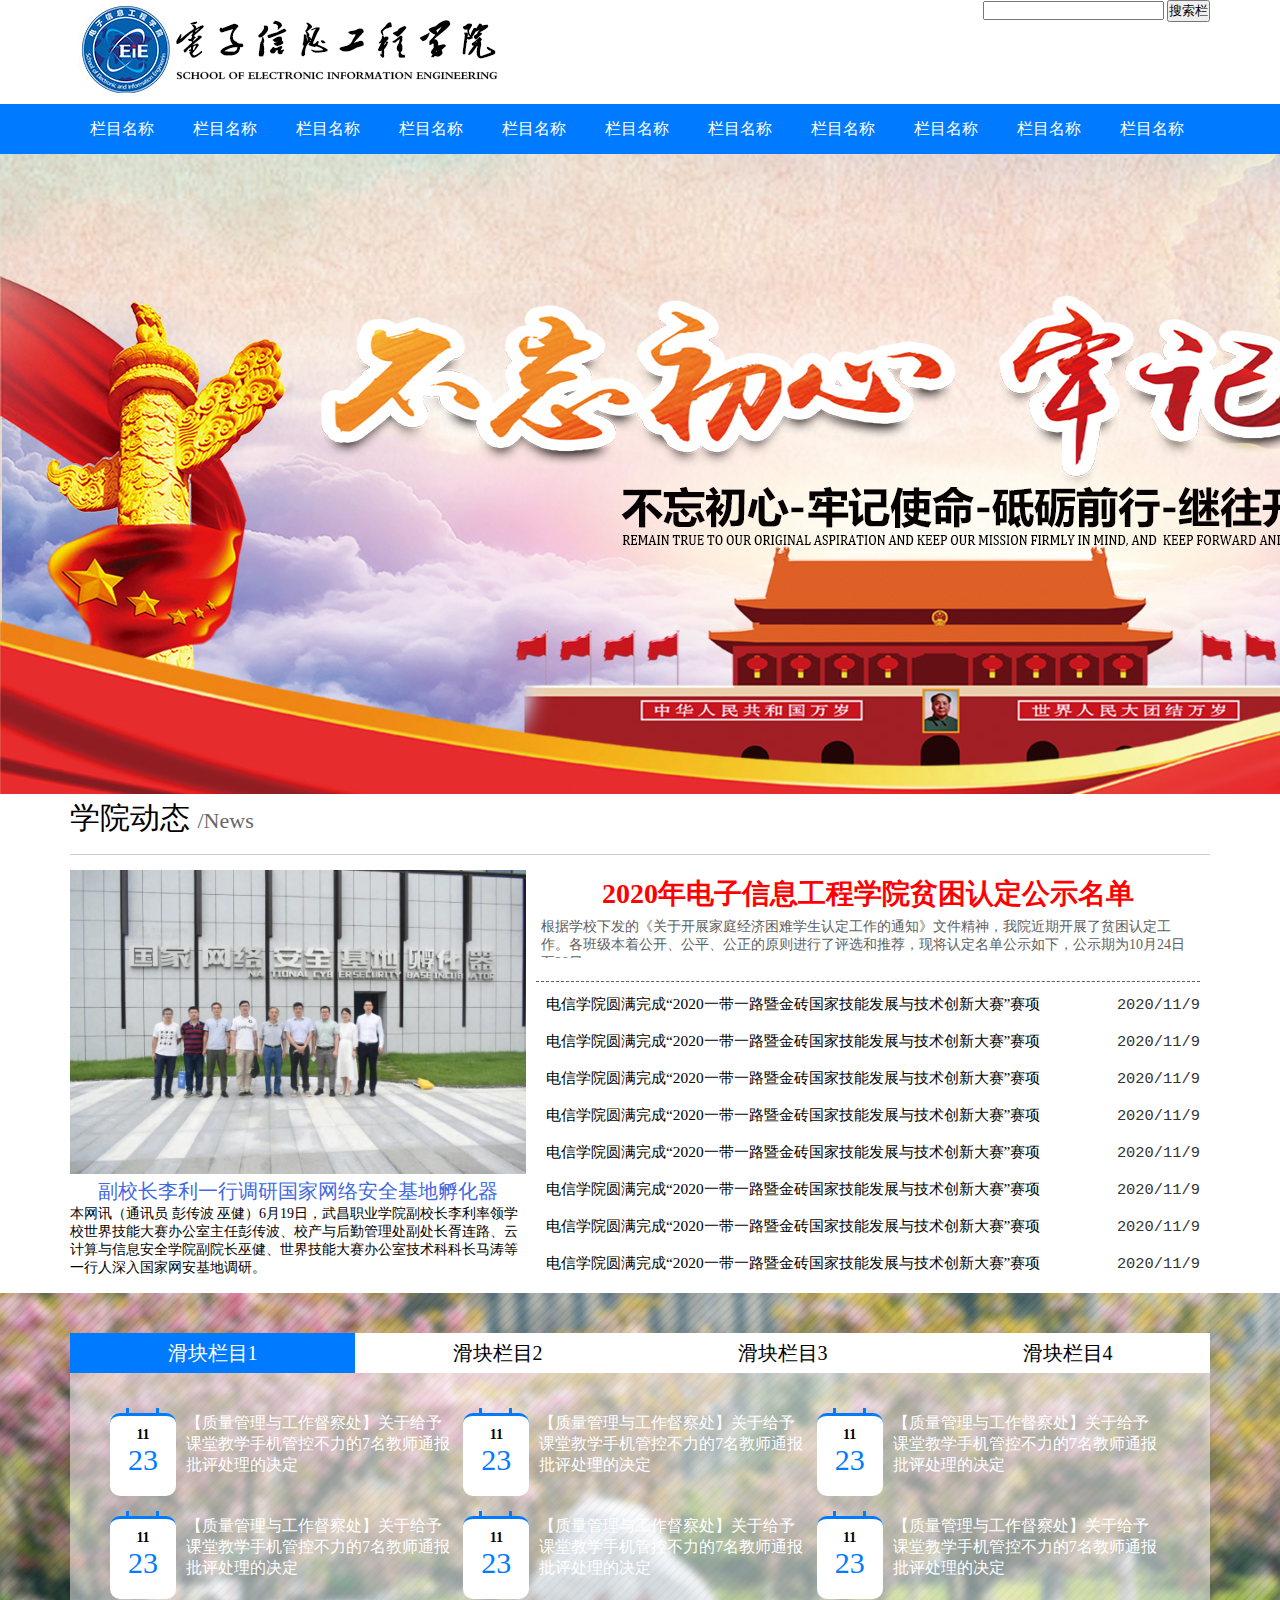
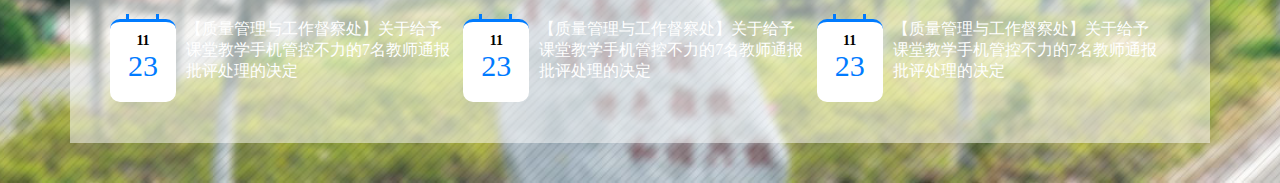
<file: index.html>
<!doctype html>
<html>
<head>
<meta charset="utf-8">
<title>田梦雨仿战作业--电信学院</title>
<link rel="stylesheet" href="style.css">
<link rel="stylesheet" href="//at.alicdn.com/t/font_2173819_qo4ynwo7rpq.css">
</head>
<body>
<div class="box top">
  <div class="fl"><img src="images/logo.jpg" alt=""></div>
  <div class="fr">
    <input type="text">
    <button>搜索栏</button>
  </div>
</div>
<div class="navbar fl">
  <div class="box"> <a href="">栏目名称</a> <a href="">栏目名称</a> <a href="">栏目名称</a> <a href="">栏目名称</a> <a href="">栏目名称</a> <a href="">栏目名称</a> <a href="">栏目名称</a> <a href="">栏目名称</a> <a href="">栏目名称</a> <a href="">栏目名称</a> <a href="">栏目名称</a> </div>
</div>
<div class="focus"> <img src="images/banner-1.jpg" alt=""> </div>
<div class="box news">
  <h2 class="col-title">学院动态 <i>/News</i></h2>
  <div class="fl img_news"> <img src="images/news1.jpg" alt="">
    <h3><a href="">副校长李利一行调研国家网络安全基地孵化器</a></h3>
    <p>本网讯（通讯员 彭传波 巫健）6月19日，武昌职业学院副校长李利率领学校世界技能大赛办公室主任彭传波、校产与后勤管理处副处长胥连路、云计算与信息安全学院副院长巫健、世界技能大赛办公室技术科科长马涛等一行人深入国家网安基地调研。</p>
  </div>
  <div class="fl newsbox"> 
    <div class="new-zd">
      <h2 class="new-zd-bt">2020年电子信息工程学院贫困认定公示名单</h2>
      <p class="new-zd-wb">根据学校下发的《关于开展家庭经济困难学生认定工作的通知》文件精神，我院近期开展了贫困认定工作。各班级本着公开、公平、公正的原则进行了评选和推荐，现将认定名单公示如下，公示期为10月24日至29日.</p>
    </div>
    <div class="new-pt"> <a class="item" href="#">
      <p><i class="iconfont icon-duihuakuang"></i>电信学院圆满完成“2020一带一路暨金砖国家技能发展与技术创新大赛”赛项<samp>2020/11/9</samp></p>
      </a> <a class="item" href="#">
      <p><i class="iconfont icon-duihuakuang"></i>电信学院圆满完成“2020一带一路暨金砖国家技能发展与技术创新大赛”赛项<samp>2020/11/9</samp></p>
      </a> <a class="item" href="#">
      <p><i class="iconfont icon-duihuakuang"></i>电信学院圆满完成“2020一带一路暨金砖国家技能发展与技术创新大赛”赛项<samp>2020/11/9</samp></p>
      </a> <a class="item" href="#">
      <p><i class="iconfont icon-duihuakuang"></i>电信学院圆满完成“2020一带一路暨金砖国家技能发展与技术创新大赛”赛项<samp>2020/11/9</samp></p>
      </a> <a class="item" href="#">
      <p><i class="iconfont icon-duihuakuang"></i>电信学院圆满完成“2020一带一路暨金砖国家技能发展与技术创新大赛”赛项<samp>2020/11/9</samp></p>
      </a> <a class="item" href="#">
      <p><i class="iconfont icon-duihuakuang"></i>电信学院圆满完成“2020一带一路暨金砖国家技能发展与技术创新大赛”赛项<samp>2020/11/9</samp></p>
      </a> <a class="item" href="#">
      <p><i class="iconfont icon-duihuakuang"></i>电信学院圆满完成“2020一带一路暨金砖国家技能发展与技术创新大赛”赛项<samp>2020/11/9</samp></p>
      </a> <a class="item" href="#">
      <p><i class="iconfont icon-duihuakuang"></i>电信学院圆满完成“2020一带一路暨金砖国家技能发展与技术创新大赛”赛项<samp>2020/11/9</samp></p>
      </a> </div>
  </div>
 </div>	
<div class="sliderbox fl">
  <div class="box news_group">
    <div class="slider-column"> <a href="" class="active">滑块栏目1</a><a href="">滑块栏目2</a><a href="">滑块栏目3</a><a href="">滑块栏目4</a> </div>
      <div class="slider-content">
      <ul>
        <li> <span class="rili fl"> <span><i class="fl"></i><i class="fr"></i></span> 
          <div class="rili_shuzi fl"> <b>11</b><br>
            <b>23</b> </div>
          </span> <a href="#">【质量管理与工作督察处】关于给予课堂教学手机管控不力的7名教师通报批评处理的决定</a> </li>
        <li> <span class="rili fl"> <span><i class="fl"></i><i class="fr"></i></span> 
          <div class="rili_shuzi fl"> <b>11</b><br>
            <b>23</b> </div>
          </span> <a href="#">【质量管理与工作督察处】关于给予课堂教学手机管控不力的7名教师通报批评处理的决定</a> </li>
        <li> <span class="rili fl"> <span><i class="fl"></i><i class="fr"></i></span> 
          <div class="rili_shuzi fl"> <b>11</b><br>
            <b>23</b> </div>
          </span> <a href="#">【质量管理与工作督察处】关于给予课堂教学手机管控不力的7名教师通报批评处理的决定</a> </li>
        <li> <span class="rili fl"> <span><i class="fl"></i><i class="fr"></i></span> 
          <div class="rili_shuzi fl"> <b>11</b><br>
            <b>23</b> </div>
          </span> <a href="#">【质量管理与工作督察处】关于给予课堂教学手机管控不力的7名教师通报批评处理的决定</a> </li>
        <li> <span class="rili fl"> <span><i class="fl"></i><i class="fr"></i></span> 
          <div class="rili_shuzi fl"> <b>11</b><br>
            <b>23</b> </div>
          </span> <a href="#">【质量管理与工作督察处】关于给予课堂教学手机管控不力的7名教师通报批评处理的决定</a> </li>
        <li> <span class="rili fl"> <span><i class="fl"></i><i class="fr"></i></span> 
          <div class="rili_shuzi fl"> <b>11</b><br>
            <b>23</b> </div>
          </span> <a href="#">【质量管理与工作督察处】关于给予课堂教学手机管控不力的7名教师通报批评处理的决定</a> </li>
        <li> <span class="rili fl"> <span><i class="fl"></i><i class="fr"></i></span> 
          <div class="rili_shuzi fl"> <b>11</b><br>
            <b>23</b> </div>
          </span> <a href="#">【质量管理与工作督察处】关于给予课堂教学手机管控不力的7名教师通报批评处理的决定</a> </li>
        <li> <span class="rili fl"> <span><i class="fl"></i><i class="fr"></i></span>
          <div class="rili_shuzi fl"> <b>11</b><br>
            <b>23</b> </div>
          </span> <a href="#">【质量管理与工作督察处】关于给予课堂教学手机管控不力的7名教师通报批评处理的决定</a> </li>
        <li> <span class="rili fl"> <span><i class="fl"></i><i class="fr"></i></span> 
          <div class="rili_shuzi fl"> <b>11</b><br>
            <b>23</b> </div>
          </span> <a href="#">【质量管理与工作督察处】关于给予课堂教学手机管控不力的7名教师通报批评处理的决定</a> </li>
      </ul>
    </div>
     </div>
</div>
</body>
</html>
</file>
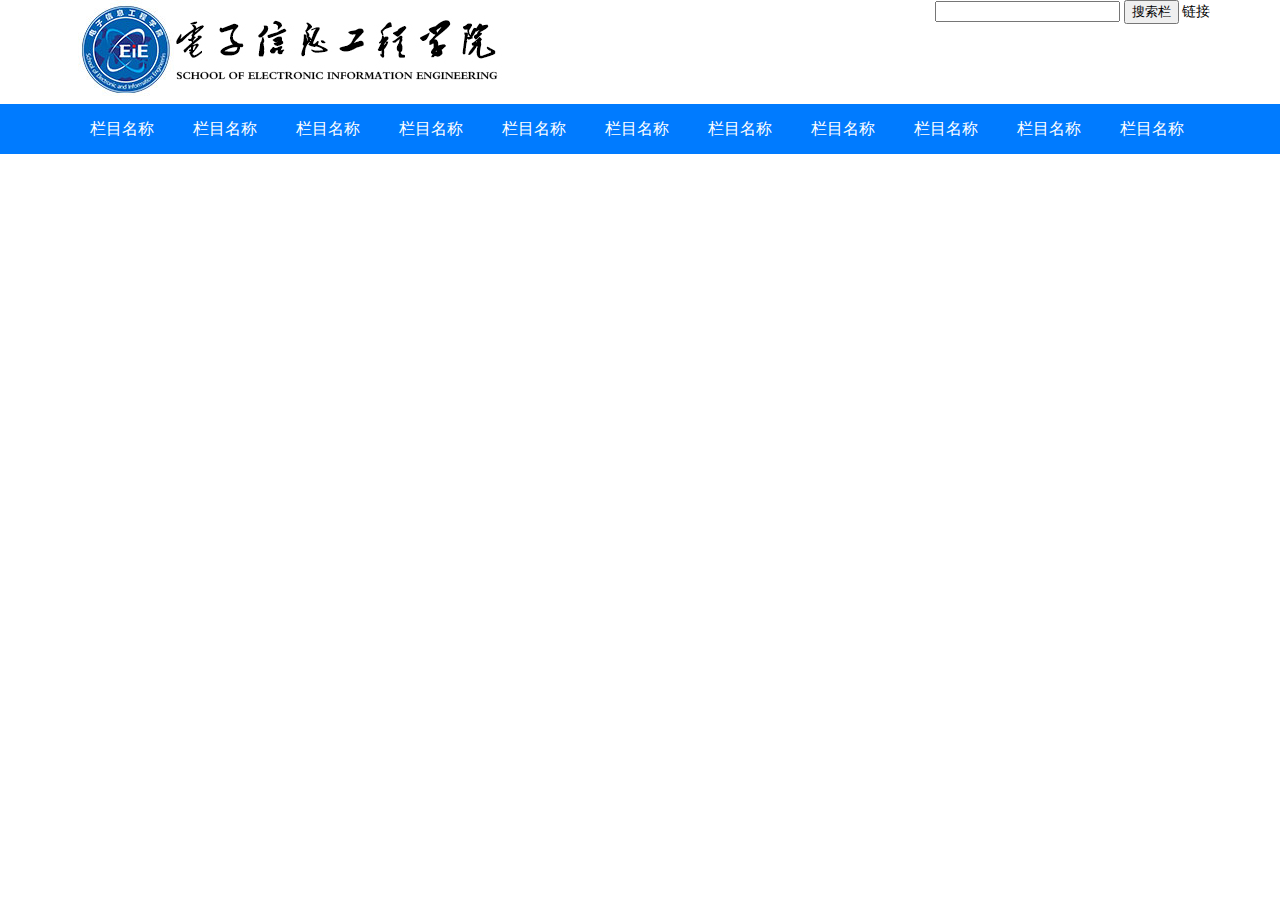
<file: it.wczy.cn/index.html>
<!doctype html>
<html>
<head>
<meta charset="utf-8">
<title></title>
	<link rel="stylesheet" href="style.css">
</head>

<body>
<div class="box top">
<div class="fl"><img src="images/logo.jpg" alt=""></div>
<div class="fr">
	<input type="text">
	<button>搜索栏</button>
	<a herf="">链接</a></div>
</div>		
<div class="navbar fl">
  <div class="box">
	<a herf="">栏目名称</a>
	<a herf="">栏目名称</a>
	<a herf="">栏目名称</a>
	<a herf="">栏目名称</a>
	<a herf="">栏目名称</a>
	<a herf="">栏目名称</a>
	<a herf="">栏目名称</a>
	<a herf="">栏目名称</a>
	<a herf="">栏目名称</a>
	<a herf="">栏目名称</a>
	<a herf="">栏目名称</a>
	</div>
	</div>			
</body>
</html>
</file>
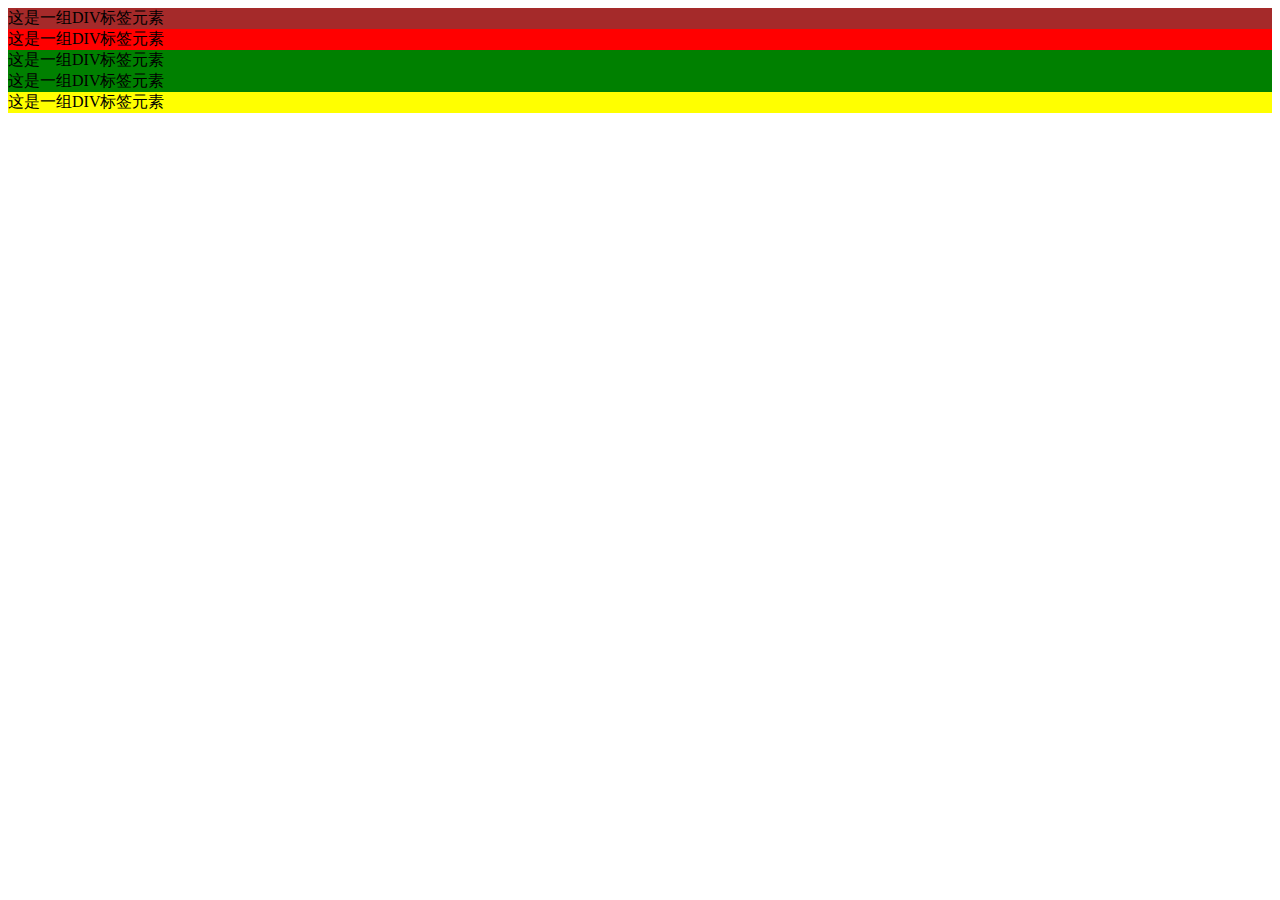
<file: zy002.html>
<!doctype html>
<html>
<head>
<meta charset="utf-8">
<title>作业2--DIV标签+CSS样式表</title>
</head>
<style>
	div{ background-color: brown}
	.red{ background-color: red}
	#green{ background-color: green}
/*
	CSS样式优先级：
				行内样式 > ID样式 > class类样式 > 标签样式 
	
	*/
	</style>
<body>
	<div>这是一组DIV标签元素</div>
	<div class="red">这是一组DIV标签元素</div>
	<div id="green">这是一组DIV标签元素</div>
	<div class="red" id="green">这是一组DIV标签元素</div>
	<div class="red" id="green" style="background-color: yellow" >这是一组DIV标签元素</div>
</body>
</html>
</file>
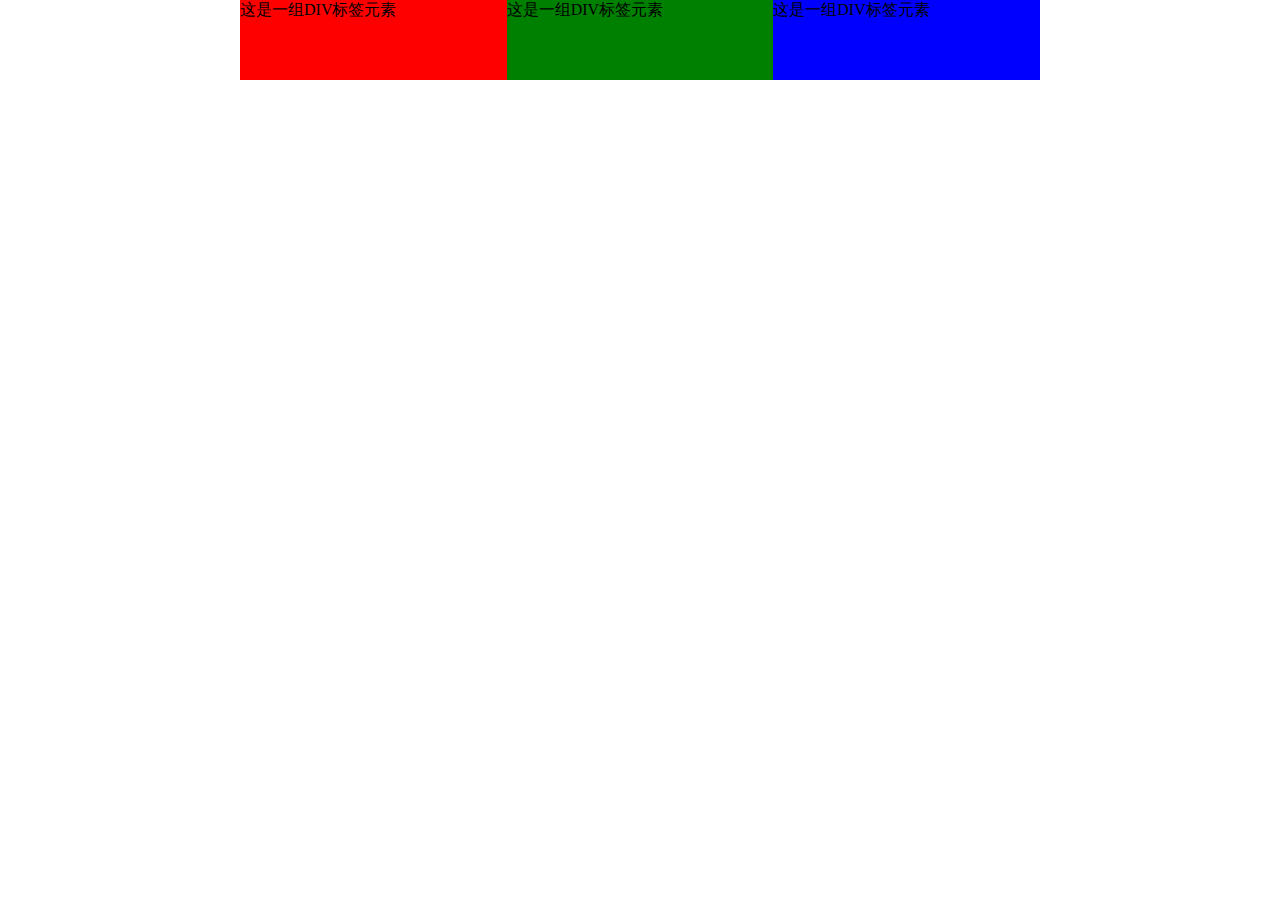
<file: zy003.html>
<!doctype html>
<html>
<head>
<meta charset="utf-8">
<title>作业3--DIV标签+float浮动布局</title>
	<style>
		body{padding: 0;margin: 0}
        /*		
		padding:元素内部间距；
		margin:元素外部间距
		*/
		div{ width: 33.3333%;height: 80px}
		.box{width:800px;margin: 0 auto}
		.red{background-color: red}
		.green{ background-color: green}
		.blue{ background-color: blue}
		.fl{float: left}
	
	</style>
	
</head>

<body>
<div class="box">	
	<div class="red fl">这是一组DIV标签元素</div>
	<div class="green fl">这是一组DIV标签元素</div>
	<div class="blue fl">这是一组DIV标签元素</div>
</div>
</body>
</html>
</file>
<file: style.css>
@charset "utf-8";
* {
    margin: 0;
    padding: 0;
}
a {
    text-decoration: none;
    color: inherit;
}
li {
    list-style: none
}
a:hover {
    text-decoration: underline;
}
body {
    padding: 0;
    margin: 0;
    font-size: 14px;
    font-family: '微软雅黑';
}
.box {
    width: 1140px;
    margin: 0 auto;
}
.fl {
    float: left
}
.fr {
    float: right
}
.navbar {
    width: 100%;
    height: 50px;
    background-color: #007bff;
}
.navbar a {
    font-size: 16px;
    color: white;
    text-decoration: none;
    text-align: center;
    line-height: 50px;
    display: block;
    width: 103px;
    float: left;
}
.news {}
.news .col-title {
    font-size: 30px;
    font-weight: normal;
    border-bottom: solid 1px #ccc;
    padding-bottom: 15px;
    margin-bottom: 15px;
}
.news .col-title i {
    font-size: 22px;
    color: #666;
    font-style: normal
}
.news h3 {
    color: royalblue;
}
.img_news {
    width: 40%;
}
.img_news img {
    width: 100%;
}
.newsbox {
    width: 60%;
    padding: 0 10px;
    box-sizing: border-box;
}
.img_news h3 {
    font-size: 20px;
    font-weight: 500;
    text-align: center;
    margin: 0;
}
.new-zd {
    width: 100%;
    height: 111px;
    overflow: hidden;
    border-bottom: 1px #5e5e5e dashed;
}
.new-zd-bt {
    font-size: 28px;
    color: red;
    text-align: center;
    margin: 5px 0
}
.new-zd-wb {
    padding: 0 5px;
    color: #5E5E5E;
    height: 40px;
    overflow: hidden;
}
.new-pt {
    width: 100%;
}
.new-pt .item {
    width: 100%;
    line-height: 30px;
    margin: 5px 0;
    display: block;
    overflow: hidden;
}
.new-pt .item:hover {
    text-decoration: none;
    color: #DB2519;
}
.new-pt .item p {
    font-size: 1.1em;
}
.new-pt .item i {
    padding-right: 10px;
    font-size: 1.4em;
    position: relative;
    top: 3px;
    color: #DB2519
}
.new-pt .item samp {
    color: #333;
    float: right;
    position: relative;
    top: 3px;
}
.sliderbox {
    width: 100%;
    background-image: url("images/bg.jpg");
    background-repeat: no-repeat;
    background-position: center center;
    background-size: cover;
    margin-top: 10px;
    padding: 40px 0;
}
.sliderbox .news_group {}
.sliderbox .news_group .slider-column {}
.sliderbox .news_group .slider-column a {
    display: inline-block;
    line-height:  40px;
    width: 25%;
    background-color: white;
	font-size:20px;
	text-align: center;
}
.sliderbox .news_group .slider-column .active{
	background-color: #007bff;
	color: white;
}
.sliderbox .news_group .slider-column a:hover{
    text-decoration: none;
}
.sliderbox .news_group .slider-content {
	padding: 40px 40px 0 40px;
}
.slider-content ul{}
.slider-content ul>li{
	width: 33.333%;
	float: left;
	margin-bottom: 20px;	
}
.news_group {
    height: 410px;
    background-color: rgba(255, 255, 255, 0.5)
}
.rili {
	background-color: white;
	width: 66px;
	height: 80px;
	display: inline-block;
	border-top: solid #007bff;
	border-radius: 10px;
	margin-right: 10px;
}
.slider-content a{
	color: white;
	font-size: 16px;
	display: inline-block;
	width: 75%;
}
.slider-content a:hover{
	text-decoration: none;
	text-shadow: 1px 1px 2px #000;	
}
.rili>span{
	width: 50%;
	display: inline-block;
}
.rili>span i{
	display: inline-block;
	background-color:#007bff;
	width: 3px;
	height: 8px;
	position: relative;
	top: -12px;
	left: 16px;
}
.rili_shuzi {
	width: 100%;
	text-align: center;
	position: relative;
	top:-5px;
}
.rili_shuzi b:nth-child(1){	}
.rili_shuzi b:nth-child(3){
	font-size: 30px;
	font-weight: 500;
	color: #007bff;
}
</file>
<file: it.wczy.cn/style.css>
@charset "utf-8";
/* CSS Document */
body {
    padding: 0;
    margin: 0;
    font-size: 14px;
    /*	页面统一的外边距和内边距都为0，统一字体大小为14像素  */
}
.box {
    /*	background-color: gold;*/
    width: 1140px;
    margin: 0 auto;
}
.fl {
    float: left
}
.fr {
    float: right
}
.navbar {
    width: 100%;
    height: 50px;
    background-color: #007bff;
}
.navbar a {
    font-size: 16px;
    color: white;
    text-decoration: none;
    text-align: center;
    line-height: 50px;
    display: block;
    width: 103px;
    float: left;
}
.news {
	background-color: darkred
}
</file>
